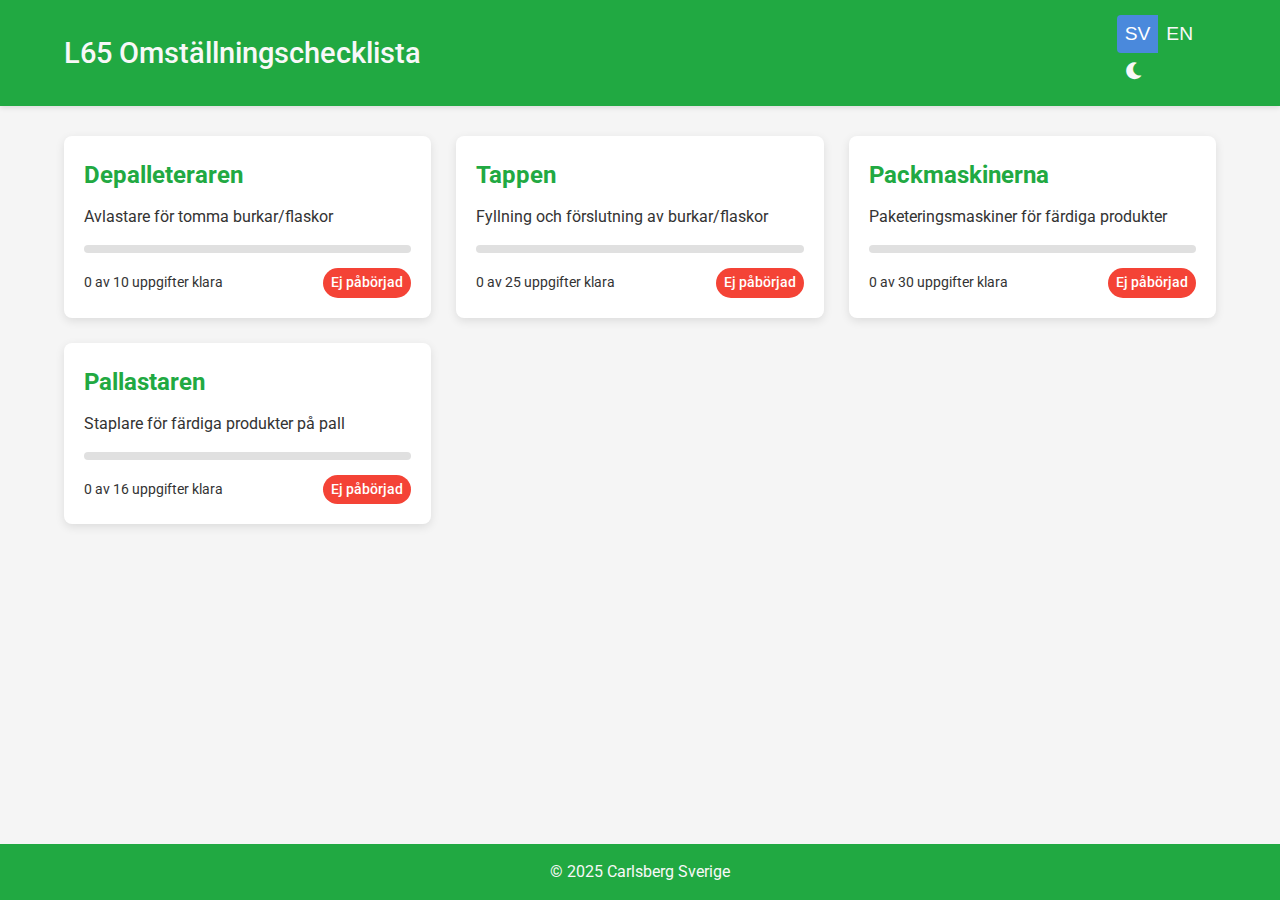
<file: Index.html>
<!DOCTYPE html>
<html lang="sv">
<head>
    <meta charset="UTF-8">
    <meta name="viewport" content="width=device-width, initial-scale=1.0">
    <title>Omställningschecklista</title>
    <link rel="stylesheet" href="styles.css">
    <link rel="preconnect" href="https://fonts.googleapis.com">
    <link rel="preconnect" href="https://fonts.gstatic.com" crossorigin>
    <link href="https://fonts.googleapis.com/css2?family=Roboto:wght@300;400;500;700&display=swap" rel="stylesheet">
    <link rel="stylesheet" href="https://cdnjs.cloudflare.com/ajax/libs/font-awesome/6.0.0/css/all.min.css">
</head>
<body>
    <header class="main-header">
        <div class="container">
            <div class="logo-container">
                <h1>L65 Omställningschecklista</h1>
            </div>
            <div class="header-controls">
                <!-- Språkväljare -->
                <div class="language-switcher">
                    <button id="lang-sv" class="lang-btn active" title="Svenska"><span>SV</span></button>
                    <button id="lang-en" class="lang-btn" title="English"><span>EN</span></button>
                </div>
                <!-- Admin-knapp visas när inloggad -->
                <button id="admin-btn" class="admin-btn" style="display: none;"><i class="fas fa-cog"></i></button>
                <button class="theme-toggle"><i class="fas fa-moon"></i></button>
            </div>
        </div>
    </header>

    <main class="container">
        <!-- Admin-panel (dold tills man klickar på admin-knappen) -->
        <div id="admin-panel" class="admin-panel" style="display: none;">
            <div class="admin-header">
                <h2>Administratörsläge</h2>
                <button id="close-admin" class="close-btn"><i class="fas fa-times"></i></button>
            </div>
            <div class="admin-controls">
                <button id="reorder-machines" class="admin-action-btn"><i class="fas fa-sort"></i> Ändra maskinordning</button>
                <button id="add-machine" class="admin-action-btn"><i class="fas fa-plus"></i> Lägg till maskin</button>
                <button id="edit-selected" class="admin-action-btn"><i class="fas fa-edit"></i> Redigera vald maskin</button>
                <button id="delete-selected" class="admin-action-btn danger"><i class="fas fa-trash"></i> Ta bort vald maskin</button>
                <button id="add-task" class="admin-action-btn" disabled><i class="fas fa-plus-circle"></i> Lägg till uppgift</button>
                <button id="import-export" class="admin-action-btn"><i class="fas fa-exchange-alt"></i> Importera/Exportera data</button>
                <button id="admin-logout" class="admin-action-btn danger"><i class="fas fa-sign-out-alt"></i> Logga ut</button>
            </div>
        </div>

        <div id="machine-list" class="card-grid">
            <!-- Maskinerna genereras här dynamiskt -->
        </div>

        <div id="machine-details" class="detail-view" style="display: none;">
            <div class="detail-header">
                <h2 id="machine-name"></h2>
                <div class="progress-container">
                    <div class="progress-bar" id="progress-bar"></div>
                    <span id="progress-text">0% klar</span>
                </div>
            </div>
            <div id="task-list" class="task-container">
                <!-- Uppgifterna genereras här dynamiskt -->
            </div>
            <div class="action-buttons">
                <button id="back-to-list" class="btn btn-secondary"><i class="fas fa-arrow-left"></i> Tillbaka</button>
                <button id="mark-all-complete" class="btn btn-success"><i class="fas fa-check-double"></i> Markera alla som klara</button>
            </div>
        </div>
    </main>

    <footer class="main-footer">
        <div class="container">
            <p>&copy; 2025 Carlsberg Sverige</p>
        </div>
    </footer>
    
    <script src="script.js"></script>
</body>
</html>
</file>
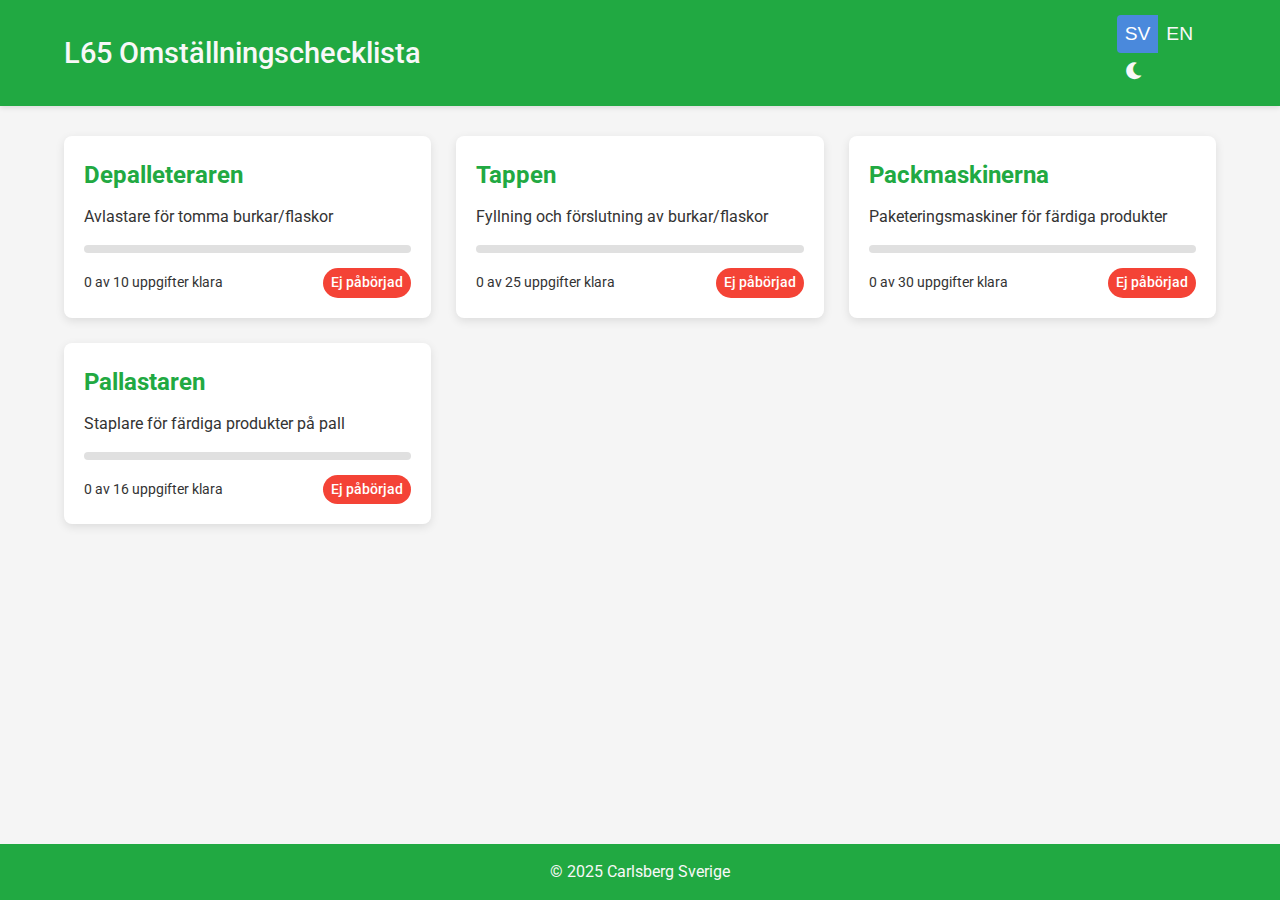
<file: Index2.html>
<!DOCTYPE html>
<html lang="sv">
<head>
    <meta charset="UTF-8">
    <meta name="viewport" content="width=device-width, initial-scale=1.0">
    <title>Omställningschecklista</title>
    <link rel="stylesheet" href="styles.css">
    <link rel="preconnect" href="https://fonts.googleapis.com">
    <link rel="preconnect" href="https://fonts.gstatic.com" crossorigin>
    <link href="https://fonts.googleapis.com/css2?family=Roboto:wght@300;400;500;700&display=swap" rel="stylesheet">
    <link rel="stylesheet" href="https://cdnjs.cloudflare.com/ajax/libs/font-awesome/6.0.0/css/all.min.css">
</head>
<body>
    <header class="main-header">
        <div class="container">
            <div class="logo-container">
                <h1>L65 Omställningschecklista</h1>
            </div>
            <div class="header-controls">
                <!-- Språkväljare -->
                <div class="language-switcher">
                    <button id="lang-sv" class="lang-btn active" title="Svenska"><span>SV</span></button>
                    <button id="lang-en" class="lang-btn" title="English"><span>EN</span></button>
                </div>
                <!-- Admin-knapp visas när inloggad -->
                <button id="admin-btn" class="admin-btn" style="display: none;"><i class="fas fa-cog"></i></button>
                <button class="theme-toggle"><i class="fas fa-moon"></i></button>
            </div>
        </div>
    </header>

    <main class="container">
        <!-- Admin-panel (dold tills man klickar på admin-knappen) -->
        <div id="admin-panel" class="admin-panel" style="display: none;">
            <div class="admin-header">
                <h2>Administratörsläge</h2>
                <button id="close-admin" class="close-btn"><i class="fas fa-times"></i></button>
            </div>
            <div class="admin-controls">
                <button id="reorder-machines" class="admin-action-btn"><i class="fas fa-sort"></i> Ändra maskinordning</button>
                <button id="add-machine" class="admin-action-btn"><i class="fas fa-plus"></i> Lägg till maskin</button>
                <button id="edit-selected" class="admin-action-btn"><i class="fas fa-edit"></i> Redigera vald maskin</button>
                <button id="delete-selected" class="admin-action-btn danger"><i class="fas fa-trash"></i> Ta bort vald maskin</button>
                <button id="add-task" class="admin-action-btn" disabled><i class="fas fa-plus-circle"></i> Lägg till uppgift</button>
                <button id="import-export" class="admin-action-btn"><i class="fas fa-exchange-alt"></i> Importera/Exportera data</button>
                <button id="admin-logout" class="admin-action-btn danger"><i class="fas fa-sign-out-alt"></i> Logga ut</button>
            </div>
        </div>

        <div id="machine-list" class="card-grid">
            <!-- Maskinerna genereras här dynamiskt -->
        </div>

        <div id="machine-details" class="detail-view" style="display: none;">
            <div class="detail-header">
                <h2 id="machine-name"></h2>
                <div class="progress-container">
                    <div class="progress-bar" id="progress-bar"></div>
                    <span id="progress-text">0% klar</span>
                </div>
            </div>
            <div id="task-list" class="task-container">
                <!-- Uppgifterna genereras här dynamiskt -->
            </div>
            <div class="action-buttons">
                <button id="back-to-list" class="btn btn-secondary"><i class="fas fa-arrow-left"></i> Tillbaka</button>
                <button id="mark-all-complete" class="btn btn-success"><i class="fas fa-check-double"></i> Markera alla som klara</button>
            </div>
        </div>
    </main>

    <footer class="main-footer">
        <div class="container">
            <p>&copy; 2025 Carlsberg Sverige</p>
        </div>
    </footer>
    
    <script src="script.js"></script>
</body>
</html>
</file>
<file: styles.css>
:root {
    --primary-color: #21a942;
    --secondary-color: #1e5631;
    --accent-color: #3cba78;
    --text-color: #333;
    --light-text: #f8f8f8;
    --background-color: #f5f5f5;
    --card-bg: #ffffff;
    --border-color: #e0e0e0;
    --shadow-color: rgba(0, 0, 0, 0.1);
    --complete-color: #4caf50;
    --incomplete-color: #f44336;
    --header-height: 70px;
    --footer-height: 50px;
    --border-radius: 8px;
    --transition-speed: 0.3s;
}

.dark-theme {
    --primary-color: #2ec55a;
    --secondary-color: #1a7431;
    --accent-color: #3cba78;
    --text-color: #e0e0e0;
    --light-text: #f8f8f8;
    --background-color: #1a1a1a;
    --card-bg: #2c2c2c;
    --border-color: #444;
    --shadow-color: rgba(0, 0, 0, 0.3);
}

* {
    margin: 0;
    padding: 0;
    box-sizing: border-box;
}

body {
    font-family: 'Roboto', sans-serif;
    background-color: var(--background-color);
    color: var(--text-color);
    line-height: 1.6;
    min-height: 100vh;
    display: flex;
    flex-direction: column;
    transition: background-color var(--transition-speed);
}

.container {
    width: 90%;
    max-width: 1200px;
    margin: 0 auto;
}

/* Header Styles */
.main-header {
    background-color: var(--primary-color);
    color: var(--light-text);
    padding: 15px 0;
    box-shadow: 0 2px 5px var(--shadow-color);
    position: sticky;
    top: 0;
    z-index: 100;
}

.main-header .container {
    display: flex;
    justify-content: space-between;
    align-items: center;
}

.logo-container {
    display: flex;
    align-items: center;
    gap: 15px;
}

.logo {
    height: 40px;
}

h1 {
    font-size: 1.8rem;
    font-weight: 500;
}

.header-controls button {
    background: none;
    border: none;
    color: var(--light-text);
    font-size: 1.2rem;
    cursor: pointer;
    padding: 8px;
    border-radius: 50%;
    transition: background-color var(--transition-speed);
}

.header-controls button:hover {
    background-color: rgba(255, 255, 255, 0.1);
}

/* Language Switcher */
.language-switcher {
    display: flex;
    margin-right: 15px;
}

.lang-btn {
    background: transparent;
    border: 1px solid #ddd;
    padding: 5px 8px;
    cursor: pointer;
    font-weight: 500;
    font-size: 0.8rem;
    transition: all 0.2s ease;
}

.lang-btn:first-child {
    border-radius: 4px 0 0 4px;
}

.lang-btn:last-child {
    border-radius: 0 4px 4px 0;
}

.lang-btn.active {
    background-color: #4a89dc;
    color: white;
    border-color: #4a89dc;
}

.dark-theme .lang-btn {
    border-color: #555;
    color: #ddd;
}

.dark-theme .lang-btn.active {
    background-color: #4a89dc;
    color: white;
    border-color: #4a89dc;
}

/* Main Content */
main {
    flex: 1;
    padding: 30px 0;
}

/* Card Grid */
.card-grid {
    display: grid;
    grid-template-columns: repeat(auto-fill, minmax(300px, 1fr));
    gap: 25px;
}

.machine-card {
    background-color: var(--card-bg);
    border-radius: var(--border-radius);
    box-shadow: 0 3px 10px var(--shadow-color);
    padding: 20px;
    transition: transform var(--transition-speed), box-shadow var(--transition-speed);
    cursor: pointer;
    position: relative;
    overflow: hidden;
}

.machine-card:hover {
    transform: translateY(-5px);
    box-shadow: 0 6px 15px var(--shadow-color);
}

.machine-card h3 {
    font-size: 1.5rem;
    margin-bottom: 10px;
    color: var(--primary-color);
}

.machine-card .progress-indicator {
    height: 8px;
    background-color: #e0e0e0;
    border-radius: 4px;
    margin: 15px 0;
    overflow: hidden;
}

.machine-card .progress-value {
    height: 100%;
    background-color: var(--accent-color);
    border-radius: 4px;
    transition: width 0.5s ease;
}

.machine-card .card-footer {
    display: flex;
    justify-content: space-between;
    align-items: center;
    margin-top: 15px;
    font-size: 0.9rem;
}

.machine-card .status-label {
    padding: 4px 8px;
    border-radius: 20px;
    color: white;
    font-weight: 500;
}

/* Detail View */
.detail-view {
    background-color: var(--card-bg);
    border-radius: var(--border-radius);
    box-shadow: 0 4px 15px var(--shadow-color);
    padding: 30px;
    animation: fadeIn 0.3s ease;
}

@keyframes fadeIn {
    from { opacity: 0; transform: translateY(20px); }
    to { opacity: 1; transform: translateY(0); }
}

.detail-header {
    display: flex;
    justify-content: space-between;
    align-items: center;
    margin-bottom: 25px;
    padding-bottom: 15px;
    border-bottom: 1px solid var(--border-color);
}

.detail-header h2 {
    font-size: 2rem;
    color: var(--primary-color);
}

.progress-container {
    display: flex;
    align-items: center;
    gap: 10px;
}

.progress-bar {
    width: 200px;
    height: 10px;
    background-color: var(--border-color);
    border-radius: 5px;
    overflow: hidden;
}

.progress-bar .fill {
    height: 100%;
    background-color: var(--accent-color);
    transition: width 0.5s ease;
}

.task-container {
    display: flex;
    flex-direction: column;
    gap: 15px;
    margin-bottom: 30px;
}

.task-item {
    display: flex;
    align-items: center;
    padding: 15px;
    background-color: rgba(0, 0, 0, 0.02);
    border-radius: var(--border-radius);
    border-left: 4px solid var(--incomplete-color);
    transition: background-color var(--transition-speed), border-left-color var(--transition-speed);
}

.task-item.completed {
    border-left-color: var(--complete-color);
    background-color: rgba(76, 175, 80, 0.05);
}

.task-checkbox {
    margin-right: 15px;
    appearance: none;
    width: 24px;
    height: 24px;
    border: 2px solid var(--border-color);
    border-radius: 4px;
    cursor: pointer;
    position: relative;
    transition: all var(--transition-speed);
}

.task-checkbox:checked {
    background-color: var(--complete-color);
    border-color: var(--complete-color);
}

.task-checkbox:checked::after {
    content: '✓';
    color: white;
    position: absolute;
    top: 50%;
    left: 50%;
    transform: translate(-50%, -50%);
    font-size: 16px;
}

.task-content {
    flex: 1;
}

.task-title {
    font-weight: 500;
    margin-bottom: 5px;
}

.task-description {
    font-size: 0.9rem;
    color: #666;
}

.completed .task-title {
    text-decoration: line-through;
    color: #888;
}

.action-buttons {
    display: flex;
    justify-content: space-between;
    gap: 15px;
}

.btn {
    padding: 10px 20px;
    border: none;
    border-radius: var(--border-radius);
    cursor: pointer;
    font-weight: 500;
    display: flex;
    align-items: center;
    gap: 8px;
    transition: all var(--transition-speed);
}

.btn-secondary {
    background-color: #f0f0f0;
    color: var(--text-color);
}

.btn-success {
    background-color: var(--primary-color);
    color: white;
}

.btn:hover {
    transform: translateY(-2px);
    box-shadow: 0 3px 8px var(--shadow-color);
}

/* Fixa tillbaka-knappen i mörkt tema */
.dark-theme .btn-secondary {
    background-color: #333;
    color: #fff;
    border: 1px solid #555;
}

.dark-theme .btn-secondary:hover {
    background-color: #444;
}

/* Footer */
.main-footer {
    background-color: var(--primary-color);
    color: var(--light-text);
    padding: 15px 0;
    text-align: center;
    margin-top: auto;
}

/* Responsive adjustments */
@media (max-width: 768px) {
    .card-grid {
        grid-template-columns: 1fr;
    }
    
    .detail-header {
        flex-direction: column;
        align-items: flex-start;
        gap: 15px;
    }
    
    .progress-container {
        width: 100%;
    }
    
    .progress-bar {
        width: 100%;
    }
    
    .action-buttons {
        flex-direction: column;
    }
    
    .btn {
        width: 100%;
        justify-content: center;
    }
}

/* Lägg till dessa statusklasser i slutet av din CSS-fil */
.status-label {
    padding: 4px 10px;
    border-radius: 12px;
    font-weight: 500;
    font-size: 0.85rem;
    color: white;
    display: inline-block;
    margin-left: 10px;
}

.status-complete {
    background-color: var(--complete-color); /* Grön */
}

.status-progress {
    background-color: #ffc107; /* Gul */
}

.status-not-started {
    background-color: #f44336; /* Röd */
}

/* Modal för uppgiftsdetaljer */
.modal {
    position: fixed;
    top: 0;
    left: 0;
    width: 100%;
    height: 100%;
    background-color: rgba(0, 0, 0, 0.5);
    display: flex;
    align-items: center;
    justify-content: center;
    z-index: 1000;
    opacity: 0;
    visibility: hidden;
    transition: opacity 0.3s ease, visibility 0.3s ease;
}

.modal.show {
    opacity: 1;
    visibility: visible;
}

.modal-content {
    background-color: var(--card-bg);
    border-radius: var(--border-radius);
    width: 90%;
    max-width: 600px;
    max-height: 90vh;
    overflow-y: auto;
    box-shadow: 0 5px 15px rgba(0, 0, 0, 0.3);
    transform: scale(0.9);
    transition: transform 0.3s ease;
}

.modal.show .modal-content {
    transform: scale(1);
}

.modal-header {
    display: flex;
    justify-content: space-between;
    align-items: center;
    padding: 15px 20px;
    border-bottom: 1px solid var(--border-color);
}

.modal-header h3 {
    font-size: 1.3rem;
    color: var(--primary-color);
    margin: 0;
}

.modal-close {
    background: none;
    border: none;
    color: var(--text-color);
    font-size: 1.2rem;
    cursor: pointer;
    width: 30px;
    height: 30px;
    display: flex;
    align-items: center;
    justify-content: center;
    border-radius: 50%;
    transition: background-color 0.2s ease;
}

.modal-close:hover {
    background-color: rgba(0, 0, 0, 0.05);
}

.modal-body {
    padding: 20px;
}

.modal-image {
    margin-bottom: 20px;
    text-align: center;
}

.modal-image img {
    max-width: 100%;
    max-height: 300px;
    border-radius: var(--border-radius);
    box-shadow: 0 2px 10px rgba(0, 0, 0, 0.1);
}

.modal-description {
    margin-bottom: 15px;
    line-height: 1.5;
}

.modal-detailed-info {
    background-color: rgba(0, 0, 0, 0.03);
    padding: 15px;
    border-radius: var(--border-radius);
    margin-top: 15px;
    border-left: 3px solid var(--primary-color);
}

/* Infoknapp för uppgifter */
.info-button {
    background: none;
    border: none;
    color: #2196F3;
    font-size: 1.1rem;
    cursor: pointer;
    width: 32px;
    height: 32px;
    display: flex;
    align-items: center;
    justify-content: center;
    border-radius: 50%;
    margin-left: 10px;
    transition: all 0.2s ease;
}

.info-button:hover {
    color: #0D47A1;
    background-color: rgba(33, 150, 243, 0.1);
    transform: scale(1.1);
}

/* Admin-komponenter */
.admin-btn {
    background: none;
    border: none;
    color: var(--text-color);
    font-size: 1.1rem;
    cursor: pointer;
    width: 40px;
    height: 40px;
    display: flex;
    align-items: center;
    justify-content: center;
    border-radius: 50%;
    margin-right: 10px;
    transition: all 0.2s ease;
}

.admin-btn:hover {
    background-color: rgba(0, 0, 0, 0.1);
    color: var(--primary-color);
}

.admin-panel {
    background-color: var(--card-bg);
    border-radius: var(--border-radius);
    box-shadow: 0 4px 15px var(--shadow-color);
    padding: 20px;
    margin-bottom: 20px;
    animation: slideDown 0.3s ease;
}

@keyframes slideDown {
    from { opacity: 0; transform: translateY(-20px); }
    to { opacity: 1; transform: translateY(0); }
}

.admin-header {
    display: flex;
    justify-content: space-between;
    align-items: center;
    margin-bottom: 15px;
    padding-bottom: 10px;
    border-bottom: 1px solid var(--border-color);
}

.admin-header h2 {
    font-size: 1.5rem;
    color: var(--primary-color);
    margin: 0;
}

.close-btn {
    background: none;
    border: none;
    color: var(--text-color);
    font-size: 1.2rem;
    cursor: pointer;
    width: 30px;
    height: 30px;
    display: flex;
    align-items: center;
    justify-content: center;
    border-radius: 50%;
    transition: all 0.2s ease;
}

.close-btn:hover {
    background-color: rgba(0, 0, 0, 0.1);
    color: var(--primary-color);
}

.admin-controls {
    display: flex;
    flex-wrap: wrap;
    gap: 10px;
}

.admin-action-btn {
    background-color: #f0f0f0;
    border: none;
    color: var(--text-color);
    padding: 8px 15px;
    border-radius: 4px;
    cursor: pointer;
    display: flex;
    align-items: center;
    gap: 8px;
    font-weight: 500;
    transition: all 0.2s ease;
}

.admin-action-btn:hover {
    background-color: #e0e0e0;
    transform: translateY(-2px);
}

.admin-action-btn.danger {
    background-color: #ffebee;
    color: #d32f2f;
}

.admin-action-btn.danger:hover {
    background-color: #ffcdd2;
}

.admin-action-btn:disabled {
    opacity: 0.5;
    cursor: not-allowed;
}

/* Dragbar stil för omordning */
.machine-card.dragging {
    opacity: 0.5;
    cursor: move;
}

.machine-card .drag-handle {
    display: none;
    cursor: move;
    padding: 0 10px;
    color: #999;
}

.admin-active .machine-card .drag-handle {
    display: flex;
    align-items: center;
    justify-content: center;
}

.admin-active .machine-card {
    cursor: pointer;
    position: relative;
}

.admin-active .machine-card.selected {
    box-shadow: 0 0 0 2px var(--primary-color);
}

/* Form för att lägga till/redigera */
.admin-form {
    background-color: var(--card-bg);
    border-radius: var(--border-radius);
    box-shadow: 0 4px 15px var(--shadow-color);
    padding: 20px;
    position: fixed;
    top: 50%;
    left: 50%;
    transform: translate(-50%, -50%);
    width: 90%;
    max-width: 500px;
    z-index: 1100;
    display: none;
}

.admin-form.show {
    display: block;
    animation: fadeIn 0.3s ease;
}

.admin-form-header {
    display: flex;
    justify-content: space-between;
    align-items: center;
    margin-bottom: 15px;
    padding-bottom: 10px;
    border-bottom: 1px solid var(--border-color);
}

.admin-form-header h3 {
    margin: 0;
    color: var(--primary-color);
}

.form-group {
    margin-bottom: 15px;
}

.form-group label {
    display: block;
    margin-bottom: 5px;
    font-weight: 500;
}

.form-group input,
.form-group textarea {
    width: 100%;
    padding: 8px 12px;
    border: 1px solid var(--border-color);
    border-radius: 4px;
    font-family: inherit;
    font-size: 1rem;
}

.form-group textarea {
    min-height: 100px;
    resize: vertical;
}

.form-actions {
    display: flex;
    justify-content: flex-end;
    gap: 10px;
    margin-top: 20px;
}

/* Mörkt tema för admin-komponenter */
.dark-theme .admin-btn {
    color: #fff;
}

.dark-theme .admin-btn:hover {
    background-color: rgba(255, 255, 255, 0.1);
}

.dark-theme .admin-panel {
    background-color: #222;
    border: 1px solid #444;
}

.dark-theme .admin-header {
    border-bottom: 1px solid #444;
}

.dark-theme .close-btn:hover {
    background-color: rgba(255, 255, 255, 0.1);
}

.dark-theme .admin-action-btn {
    background-color: #333;
    color: #eee;
}

.dark-theme .admin-action-btn:hover {
    background-color: #444;
}

.dark-theme .admin-action-btn.danger {
    background-color: #541414;
    color: #ffcdd2;
}

.dark-theme .admin-action-btn.danger:hover {
    background-color: #7a1c1c;
}

.dark-theme .admin-form {
    background-color: #222;
    border: 1px solid #444;
}

.dark-theme .form-group input,
.dark-theme .form-group textarea {
    background-color: #333;
    border-color: #444;
    color: #eee;
}
</file>
